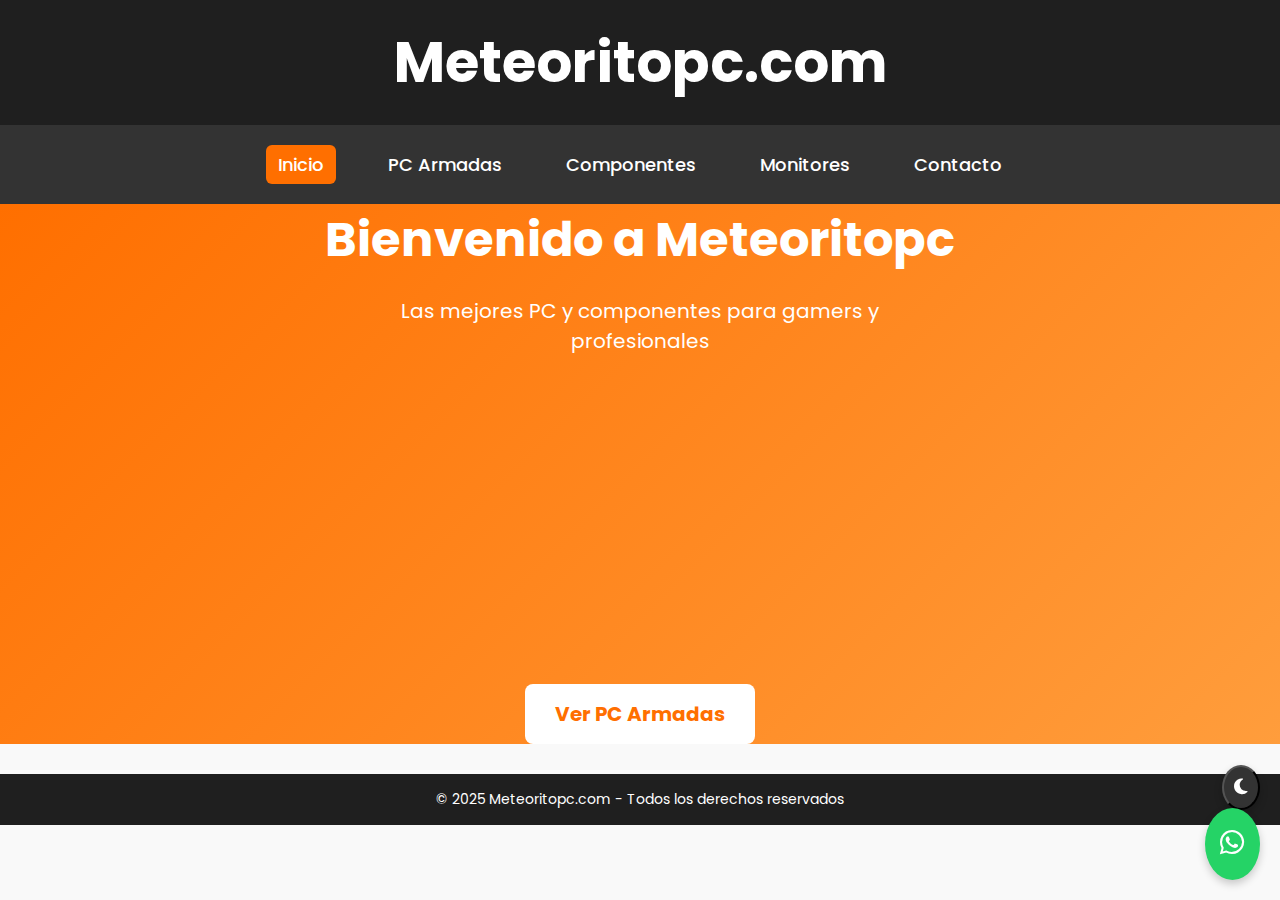
<file: index.html>
<!DOCTYPE html>
<html lang="es">
<head>
  <meta charset="UTF-8" />
  <meta name="viewport" content="width=device-width, initial-scale=1" />
  <title>Meteoritopc - Inicio</title>
  <link rel="stylesheet" href="style.css" />
  <link
    rel="stylesheet"
    href="https://cdnjs.cloudflare.com/ajax/libs/font-awesome/6.5.0/css/all.min.css"
  />
</head>
<body>

  <header class="main-header">
    <h1>Meteoritopc.com</h1>
  </header>

  <nav class="main-nav">
    <a href="index.html" class="activo">Inicio</a>
    <a href="pc.html">PC Armadas</a>
    <a href="componentes.html">Componentes</a>
    <a href="monitores.html">Monitores</a>
    <a href="contacto.html">Contacto</a>
  </nav>

  <section class="inicio-banner">
    <h2>Bienvenido a Meteoritopc</h2>
    <p>Las mejores PC y componentes para gamers y profesionales</p>
    <a class="boton-comprar" href="pc.html">Ver PC Armadas</a>
  </section>

  <footer class="main-footer">
    &copy; 2025 Meteoritopc.com - Todos los derechos reservados
  </footer>

  <!-- Botón flotante WhatsApp -->
  <a
    href="https://wa.me/5491123456789"
    target="_blank"
    class="whatsapp-float"
    aria-label="WhatsApp"
    title="Chatear por WhatsApp"
  >
    <i class="fab fa-whatsapp"></i>
  </a>

  <!-- Botón Toggle Dark Mode (puedes agregarle funcionalidad luego) -->
  <button id="toggle-dark" aria-label="Cambiar modo claro/oscuro" title="Cambiar modo claro/oscuro">
    <i class="fas fa-moon"></i>
  </button>

  <script src="carrito.js"></script>
</body>
</html>
</file>
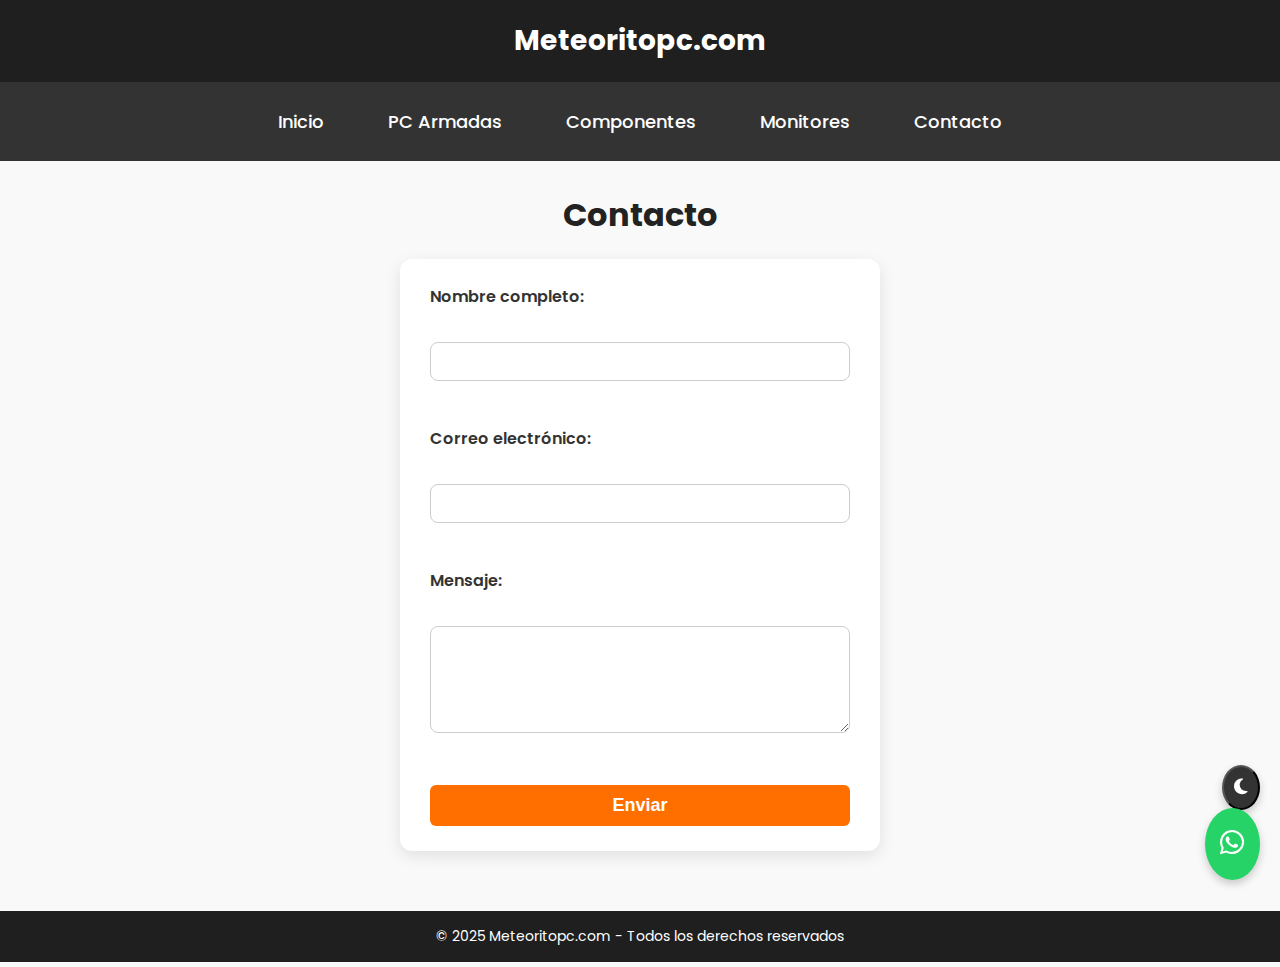
<file: contacto.html>
<!DOCTYPE html>
<html lang="es">
<head>
  <meta charset="UTF-8" />
  <meta name="viewport" content="width=device-width, initial-scale=1" />
  <title>Meteoritopc - Contacto</title>
  <link rel="stylesheet" href="style.css" />
  <link
    rel="stylesheet"
    href="https://cdnjs.cloudflare.com/ajax/libs/font-awesome/6.5.0/css/all.min.css"
  />
</head>
<body>
  <header>Meteoritopc.com</header>
  <nav>
    <a href="index.html">Inicio</a>
    <a href="pc.html">PC Armadas</a>
    <a href="componentes.html">Componentes</a>
    <a href="monitores.html">Monitores</a>
    <a href="contacto.html">Contacto</a>
  </nav>

  <h2 class="titulo-seccion">Contacto</h2>

  <section class="formulario-contacto">
    <form id="form-contacto" action="#" method="post">
      <label for="nombre">Nombre completo:</label><br />
      <input type="text" id="nombre" name="nombre" required /><br /><br />

      <label for="email">Correo electrónico:</label><br />
      <input type="email" id="email" name="email" required /><br /><br />

      <label for="mensaje">Mensaje:</label><br />
      <textarea id="mensaje" name="mensaje" rows="5" required></textarea><br /><br />

      <button type="submit" class="boton-comprar">Enviar</button>
    </form>
  </section>

  <footer>
    &copy; 2025 Meteoritopc.com - Todos los derechos reservados
  </footer>

  <!-- Botón flotante WhatsApp -->
  <a
    href="https://wa.me/5491123456789"
    target="_blank"
    class="whatsapp-float"
    aria-label="WhatsApp"
    title="Chatear por WhatsApp"
    ><i class="fab fa-whatsapp"></i
  ></a>

  <!-- Botón Toggle Dark Mode -->
  <button id="toggle-dark" aria-label="Cambiar modo claro/oscuro" title="Cambiar modo claro/oscuro">
    <i class="fas fa-moon"></i>
  </button>

  <script>
    // Opcional: Capturar envío para mostrar alerta sin recargar
    const form = document.getElementById('form-contacto');
    form.addEventListener('submit', (e) => {
      e.preventDefault();
      alert('Gracias por contactarnos. Te responderemos pronto.');
      form.reset();
    });
  </script>

  <script src="carrito.js"></script>
</body>
</html>
</file>
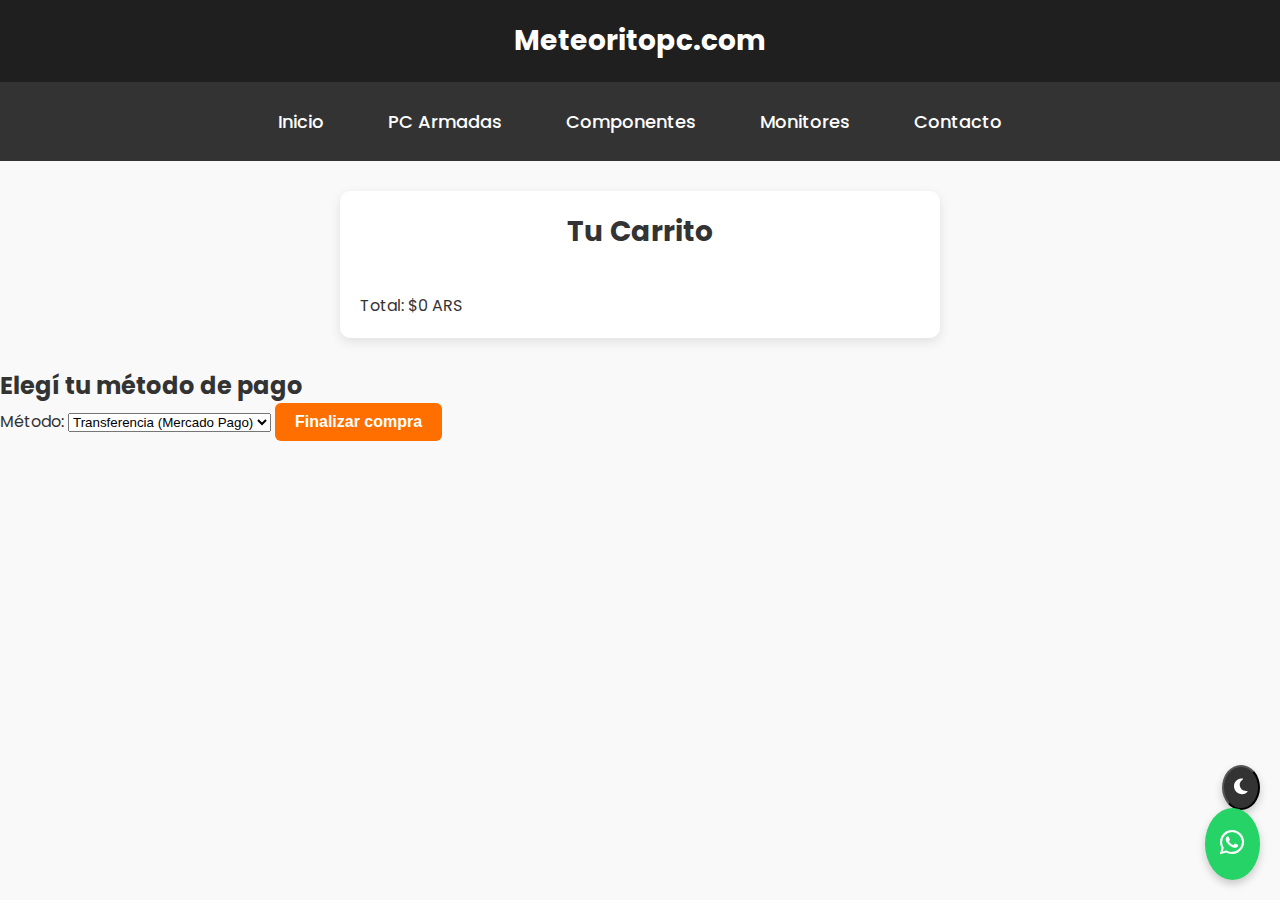
<file: finalizar.html>
<!DOCTYPE html>
<html lang="es">
<head>
  <meta charset="UTF-8" /><meta name="viewport" content="width=device-width, initial-scale=1" />
  <title>Finalizar Compra - Meteoritopc</title>
  <link rel="stylesheet" href="style.css" />
  <link rel="stylesheet" href="https://cdnjs.cloudflare.com/ajax/libs/font-awesome/6.5.0/css/all.min.css" />
</head>
<body>
  <header>Meteoritopc.com</header>
  <nav>
    <a href="index.html">Inicio</a>
    <a href="pc.html">PC Armadas</a>
    <a href="componentes.html">Componentes</a>
    <a href="monitores.html">Monitores</a>
    <a href="contacto.html">Contacto</a>
  </nav>

  <section id="carrito">
    <h2>Tu Carrito</h2>
    <ul id="lista-carrito"></ul>
    <p>Total: $<span id="total">0</span> ARS</p>
  </section>

  <form id="checkout-form">
    <h2>Elegí tu método de pago</h2>
    <label for="metodo">Método:</label>
    <select id="metodo" onchange="mostrarFormulario()">
      <option value="transferencia">Transferencia (Mercado Pago)</option>
      <option value="tarjeta">Tarjeta de crédito</option>
      <option value="efectivo">Efectivo</option>
    </select>

    <div id="form-tarjeta" style="display:none;">
      <label>Número de tarjeta:</label><input type="text" placeholder="0000 0000 0000 0000" />
      <label>Vencimiento:</label><input type="text" placeholder="MM/AA" />
      <label>Código de seguridad:</label><input type="text" placeholder="123" />
    </div>

    <div id="info-efectivo" style="display:none;">
      <p>Coordiná por WhatsApp o en tienda física.</p>
    </div>

    <button type="submit" class="boton-comprar">Finalizar compra</button>
  </form>

  <a href="https://wa.me/5491123456789" target="_blank" class="whatsapp-float"><i class="fab fa-whatsapp"></i></a>
  <button id="toggle-dark"><i class="fas fa-moon"></i></button>

  <script src="carrito.js"></script>
  <script>
    function mostrarFormulario(){
      const m = document.getElementById('metodo').value;
      document.getElementById('form-tarjeta').style.display = m==='tarjeta'? 'block':'none';
      document.getElementById('info-efectivo').style.display = m==='efectivo'? 'block':'none';
    }
    document.getElementById('checkout-form').addEventListener('submit', e => {
      e.preventDefault();
      alert('Gracias por tu compra. Pronto nos contactamos.');
      localStorage.removeItem('carrito');
      window.location.href='index.html';
    });
  </script>
</body>
</html>
</file>
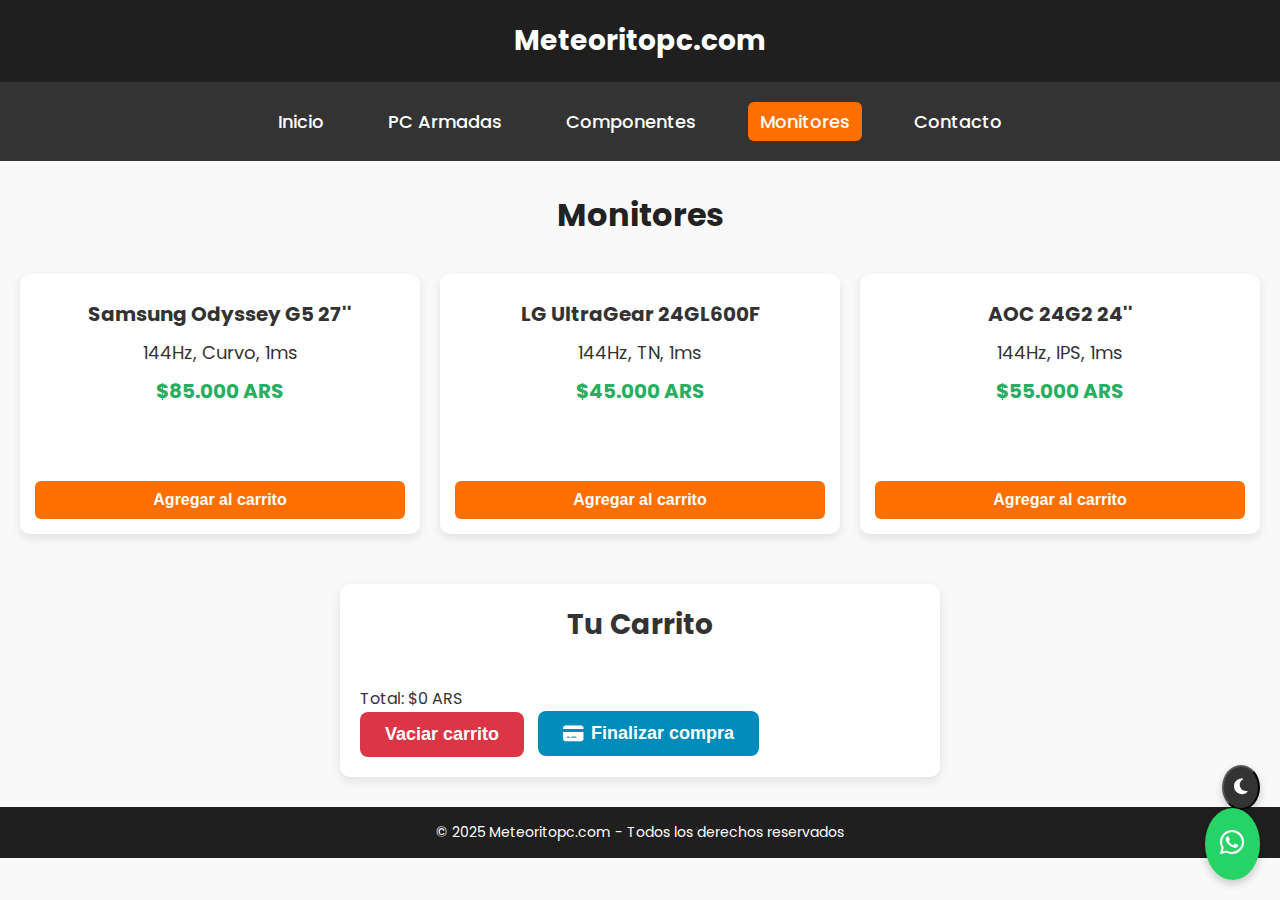
<file: monitores.html>
<!DOCTYPE html>
<html lang="es">
<head>
  <meta charset="UTF-8" />
  <meta name="viewport" content="width=device-width, initial-scale=1" />
  <title>Meteoritopc - Monitores</title>
  <link rel="stylesheet" href="style.css" />
  <link
    rel="stylesheet"
    href="https://cdnjs.cloudflare.com/ajax/libs/font-awesome/6.5.0/css/all.min.css"
  />
</head>
<body>
  <header>Meteoritopc.com</header>

  <nav>
    <a href="index.html">Inicio</a>
    <a href="pc.html">PC Armadas</a>
    <a href="componentes.html">Componentes</a>
    <a href="monitores.html" class="activo">Monitores</a>
    <a href="contacto.html">Contacto</a>
  </nav>

  <h2 class="titulo-seccion">Monitores</h2>

  <section class="catalogo" id="catalogo-monitores">
    <div class="producto" data-nombre="Samsung Odyssey G5 27''" data-precio="85000">
      <h3>Samsung Odyssey G5 27''</h3>
      <p>144Hz, Curvo, 1ms</p>
      <p><strong>$85.000 ARS</strong></p>
      <button class="boton-comprar">Agregar al carrito</button>
    </div>

    <div class="producto" data-nombre="LG UltraGear 24GL600F" data-precio="45000">
      <h3>LG UltraGear 24GL600F</h3>
      <p>144Hz, TN, 1ms</p>
      <p><strong>$45.000 ARS</strong></p>
      <button class="boton-comprar">Agregar al carrito</button>
    </div>

    <div class="producto" data-nombre="AOC 24G2 24''" data-precio="55000">
      <h3>AOC 24G2 24''</h3>
      <p>144Hz, IPS, 1ms</p>
      <p><strong>$55.000 ARS</strong></p>
      <button class="boton-comprar">Agregar al carrito</button>
    </div>
  </section>

  <section id="carrito">
    <h2>Tu Carrito</h2>
    <ul id="lista-carrito"></ul>
    <p>Total: $<span id="total">0</span> ARS</p>
    <button id="vaciar-carrito">Vaciar carrito</button>
    <button id="finalizar-compra" class="boton-finalizar">
      <i class="fas fa-credit-card"></i> Finalizar compra
    </button>

    <div id="metodos-pago" style="display:none; margin-top: 20px;">
      <h3>Métodos de Pago</h3>
      <ul style="list-style: none; padding-left: 0;">
        <li><i class="fas fa-university"></i> Transferencia Bancaria</li>
        <li><i class="fas fa-wallet"></i> Mercado Pago</li>
        <li><i class="fas fa-credit-card"></i> Tarjeta de Crédito</li>
        <li><i class="fas fa-money-bill-wave"></i> Efectivo</li>
      </ul>
    </div>
  </section>

  <footer>
    &copy; 2025 Meteoritopc.com - Todos los derechos reservados
  </footer>

  <!-- Botón flotante WhatsApp -->
  <a href="https://wa.me/5491123456789" target="_blank" class="whatsapp-float" aria-label="WhatsApp" title="Chatear por WhatsApp">
    <i class="fab fa-whatsapp"></i>
  </a>

  <!-- Botón Toggle Dark Mode -->
  <button id="toggle-dark" aria-label="Cambiar modo claro/oscuro" title="Cambiar modo claro/oscuro">
    <i class="fas fa-moon"></i>
  </button>

  <script src="carrito.js"></script>
  <script>
    document.getElementById("finalizar-compra").addEventListener("click", function () {
      const metodosPago = document.getElementById("metodos-pago");
      if (metodosPago.style.display === "none") {
        metodosPago.style.display = "block";
        metodosPago.scrollIntoView({ behavior: "smooth" });
      } else {
        metodosPago.style.display = "none";
      }
    });
  </script>
</body>
</html>
</file>
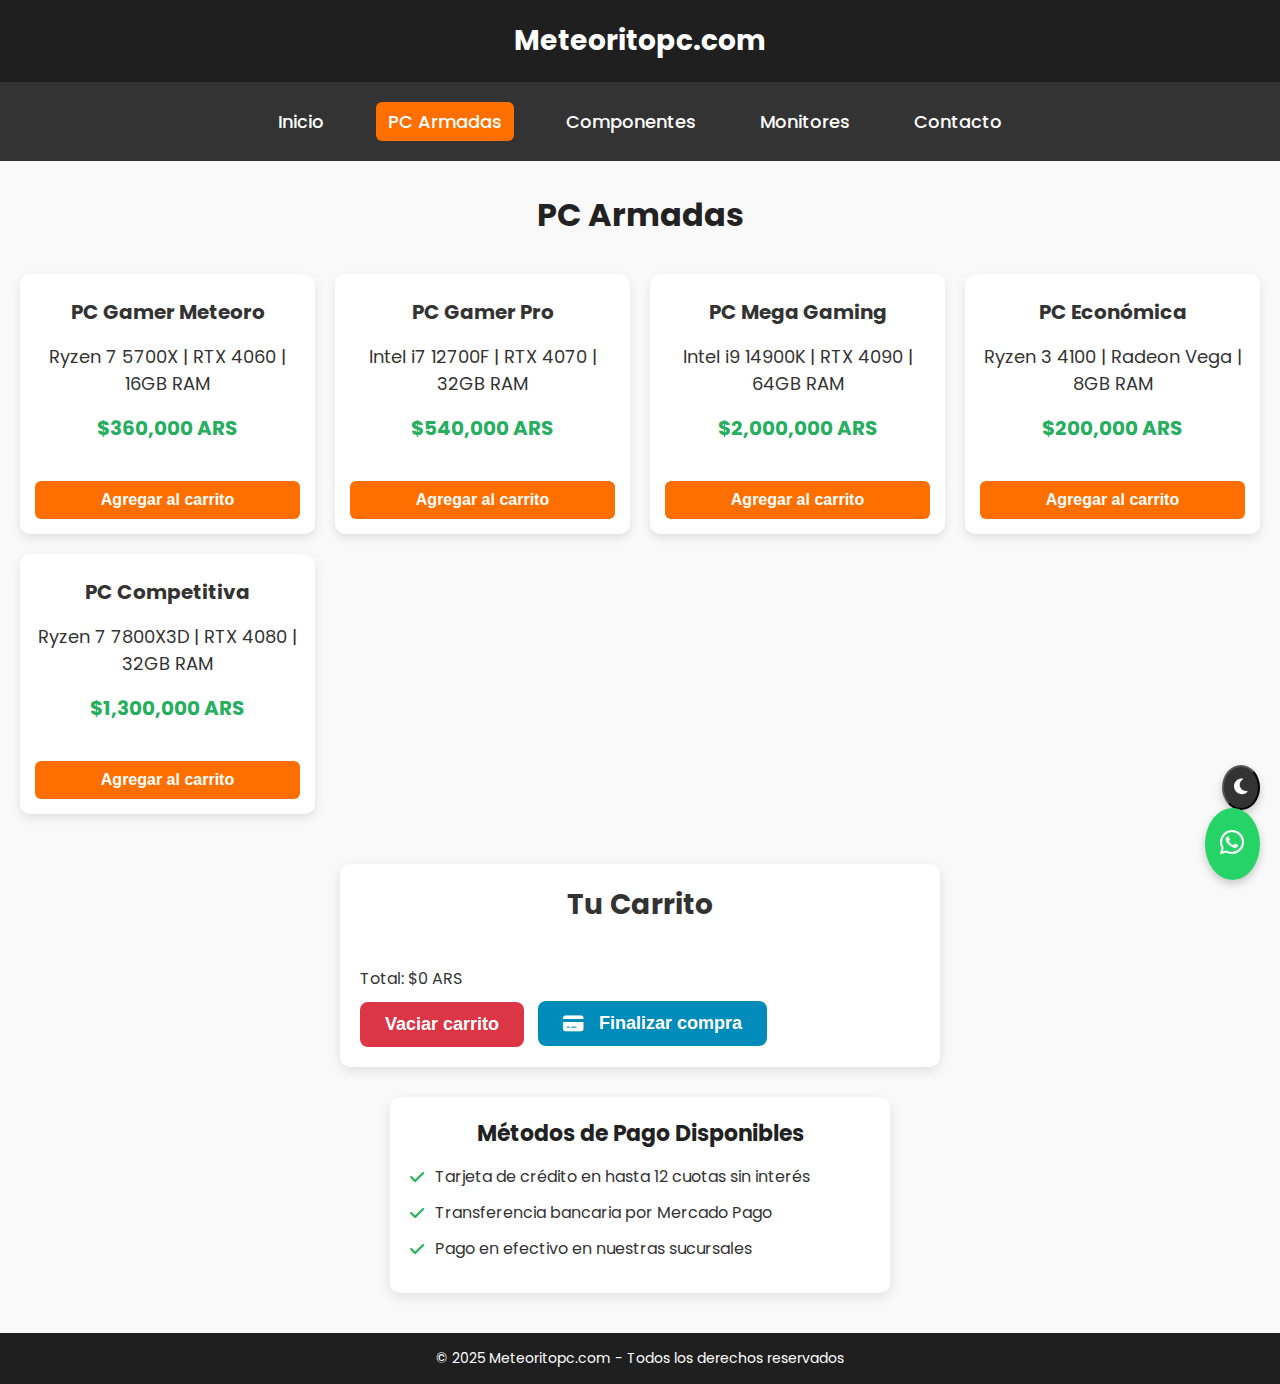
<file: pc.html>
<!DOCTYPE html>
<html lang="es">
<head>
  <meta charset="UTF-8" />
  <meta name="viewport" content="width=device-width, initial-scale=1" />
  <title>Meteoritopc - PC Armadas</title>
  <link rel="stylesheet" href="style.css" />
  <link
    rel="stylesheet"
    href="https://cdnjs.cloudflare.com/ajax/libs/font-awesome/6.5.0/css/all.min.css"
  />
  <style>
    /* Métodos de pago estilos */
    #metodos-pago {
      max-width: 500px;
      margin: 20px auto 40px;
      background: #fff;
      padding: 20px;
      border-radius: 10px;
      box-shadow: 0 4px 12px rgba(0,0,0,0.1);
      font-size: 16px;
      color: #333;
    }
    body.dark-mode #metodos-pago {
      background: #1f1f1f;
      color: #f1f1f1;
    }
    #metodos-pago h3 {
      margin-bottom: 15px;
      text-align: center;
      font-size: 22px;
      color: #222;
    }
    body.dark-mode #metodos-pago h3 {
      color: #fff;
    }
    #metodos-pago ul {
      list-style: none;
      padding-left: 0;
      margin: 0;
    }
    #metodos-pago li {
      margin-bottom: 12px;
      padding-left: 25px;
      position: relative;
    }
    #metodos-pago li::before {
      content: "\f00c"; /* FontAwesome check */
      font-family: "Font Awesome 6 Free";
      font-weight: 900;
      position: absolute;
      left: 0;
      top: 0;
      color: #27ae60;
    }

    /* Ajuste para catálogo PC sin imágenes */
    #catalogo-pc .producto {
      text-align: center;
    }

    #catalogo-pc .producto h3,
    #catalogo-pc .producto p,
    #catalogo-pc .producto strong {
      margin: 8px 0;
    }
  </style>
</head>
<body>
  <header>Meteoritopc.com</header>
  <nav>
    <a href="index.html">Inicio</a>
    <a href="pc.html" class="activo">PC Armadas</a>
    <a href="componentes.html">Componentes</a>
    <a href="monitores.html">Monitores</a>
    <a href="contacto.html">Contacto</a>
  </nav>

  <h2 class="titulo-seccion">PC Armadas</h2>

  <section class="catalogo" id="catalogo-pc">
    <div class="producto" data-nombre="PC Gamer Meteoro" data-precio="360000">
      <h3>PC Gamer Meteoro</h3>
      <p>Ryzen 7 5700X | RTX 4060 | 16GB RAM</p>
      <p><strong>$360,000 ARS</strong></p>
      <button class="boton-comprar">Agregar al carrito</button>
    </div>

    <div class="producto" data-nombre="PC Gamer Pro" data-precio="540000">
      <h3>PC Gamer Pro</h3>
      <p>Intel i7 12700F | RTX 4070 | 32GB RAM</p>
      <p><strong>$540,000 ARS</strong></p>
      <button class="boton-comprar">Agregar al carrito</button>
    </div>

    <div class="producto" data-nombre="PC Mega Gaming" data-precio="2000000">
      <h3>PC Mega Gaming</h3>
      <p>Intel i9 14900K | RTX 4090 | 64GB RAM</p>
      <p><strong>$2,000,000 ARS</strong></p>
      <button class="boton-comprar">Agregar al carrito</button>
    </div>

    <div class="producto" data-nombre="PC Económica" data-precio="200000">
      <h3>PC Económica</h3>
      <p>Ryzen 3 4100 | Radeon Vega | 8GB RAM</p>
      <p><strong>$200,000 ARS</strong></p>
      <button class="boton-comprar">Agregar al carrito</button>
    </div>

    <div class="producto" data-nombre="PC Competitiva" data-precio="1300000">
      <h3>PC Competitiva</h3>
      <p>Ryzen 7 7800X3D | RTX 4080 | 32GB RAM</p>
      <p><strong>$1,300,000 ARS</strong></p>
      <button class="boton-comprar">Agregar al carrito</button>
    </div>
  </section>

  <section id="carrito">
    <h2>Tu Carrito</h2>
    <ul id="lista-carrito"></ul>
    <p>Total: $<span id="total">0</span> ARS</p>
    <button id="vaciar-carrito">Vaciar carrito</button>
    <button id="finalizar-compra" style="background:#008CBA; margin-top:10px;">
      <i class="fas fa-credit-card" style="margin-right:8px;"></i> Finalizar compra
    </button>
  </section>

  <section id="metodos-pago">
    <h3>Métodos de Pago Disponibles</h3>
    <ul>
      <li>Tarjeta de crédito en hasta 12 cuotas sin interés</li>
      <li>Transferencia bancaria por Mercado Pago</li>
      <li>Pago en efectivo en nuestras sucursales</li>
    </ul>
  </section>

  <footer>
    &copy; 2025 Meteoritopc.com - Todos los derechos reservados
  </footer>

  <!-- Botón flotante WhatsApp -->
  <a
    href="https://wa.me/5491123456789"
    target="_blank"
    class="whatsapp-float"
    aria-label="WhatsApp"
    title="Chatear por WhatsApp"
    ><i class="fab fa-whatsapp"></i
  ></a>

  <!-- Botón Toggle Dark Mode -->
  <button id="toggle-dark" aria-label="Cambiar modo claro/oscuro" title="Cambiar modo claro/oscuro">
    <i class="fas fa-moon"></i>
  </button>

  <script src="carrito.js"></script>
</body>
</html>
</file>
<file: style.css>
/* Google Fonts */
@import url('https://fonts.googleapis.com/css2?family=Poppins:wght@400;600&display=swap');

* {
  margin: 0;
  padding: 0;
  box-sizing: border-box;
}

body {
  font-family: 'Poppins', sans-serif;
  background: #f9f9f9;
  color: #333;
  transition: background 0.3s, color 0.3s;
}

body.dark-mode {
  background: #121212;
  color: #f1f1f1;
}

/* Header */
header, .main-header {
  background: #1f1f1f;
  color: #fff;
  text-align: center;
  padding: 20px;
  font-size: 28px;
  font-weight: bold;
}

/* Navigation */
nav, .main-nav {
  background: #333;
  display: flex;
  justify-content: center;
  flex-wrap: wrap;
  padding: 10px;
  gap: 10px;
}

nav a, .main-nav a {
  color: #fff;
  text-decoration: none;
  margin: 10px 15px;
  font-size: 18px;
  font-weight: 500;
  transition: color 0.3s;
  padding: 6px 12px;
  border-radius: 6px;
}

nav a:hover, .main-nav a:hover {
  color: #ff6f00;
  background: rgba(255,111,0,0.15);
}

nav a.activo, .main-nav a.activo {
  background: #ff6f00;
  color: #fff;
}

/* Section titles */
.titulo-seccion {
  text-align: center;
  margin: 30px 0 15px;
  font-size: 32px;
  color: #222;
}

body.dark-mode .titulo-seccion {
  color: #fff;
}

/* Banner (index) */
.inicio-banner {
  display: flex;
  justify-content: center;
  align-items: center;
  flex-direction: column;
  height: 60vh;
  text-align: center;
  background: linear-gradient(135deg, #ff6f00, #ff9d3c);
  color: white;
  padding: 0 20px;
}

.inicio-banner h2, .inicio-banner h1 {
  font-size: 48px;
  margin-bottom: 20px;
}

.inicio-banner p {
  font-size: 20px;
  margin-bottom: 25px;
  max-width: 600px;
}

.inicio-banner a {
  background: #fff;
  color: #ff6f00;
  padding: 15px 30px;
  border-radius: 8px;
  text-decoration: none;
  font-size: 20px;
  font-weight: bold;
  transition: background 0.3s;
}

.inicio-banner a:hover {
  background: #f4f4f4;
}

/* Catálogo y productos (monitores, componentes, pc) */
.catalogo, .productos {
  display: grid;
  grid-template-columns: repeat(auto-fit, minmax(280px, 1fr));
  gap: 20px;
  padding: 20px;
}

.producto {
  background: #fff;
  border-radius: 10px;
  box-shadow: 0 4px 10px rgba(0,0,0,0.1);
  text-align: center;
  padding: 15px;
  transition: transform 0.3s ease, background 0.3s;
  min-height: 260px;
  display: flex;
  flex-direction: column;
  justify-content: center;
  position: relative;
}

body.dark-mode .producto {
  background: #1f1f1f;
}

.producto:hover {
  transform: translateY(-5px);
}

.producto img {
  max-width: 100%;
  height: auto;
  margin-bottom: 10px;
  border-radius: 8px;
}

.producto h3 {
  font-size: 20px;
  margin: 10px 0;
}

.producto strong {
  color: #27ae60;
  font-size: 20px;
}

.producto p {
  margin-bottom: 10px;
  font-size: 18px;
}

/* Botones "Agregar al carrito" */
.boton-comprar {
  background: #ff6f00;
  color: #fff;
  padding: 10px 20px;
  margin-top: auto;
  border: none;
  border-radius: 6px;
  font-size: 16px;
  font-weight: bold;
  cursor: pointer;
  transition: background 0.3s;
  user-select: none;
}

.boton-comprar:hover {
  background: #e65c00;
}

/* Carrito */
#carrito {
  max-width: 600px;
  margin: 30px auto;
  background: #fff;
  padding: 20px;
  border-radius: 10px;
  box-shadow: 0 4px 12px rgba(0,0,0,0.1);
}

body.dark-mode #carrito {
  background: #1f1f1f;
}

#carrito h2 {
  text-align: center;
  margin-bottom: 20px;
  font-size: 28px;
}

#lista-carrito {
  list-style: none;
  padding: 0;
  margin-bottom: 20px;
  max-height: 250px;
  overflow-y: auto;
}

#lista-carrito li {
  padding: 8px 10px;
  border-bottom: 1px solid #ccc;
  font-size: 16px;
  display: flex;
  justify-content: space-between;
  align-items: center;
}

body.dark-mode #lista-carrito li {
  border-bottom: 1px solid #444;
}

/* Botón quitar de cada item del carrito */
#lista-carrito li button {
  background: #e65c00;
  color: #fff;
  border: none;
  border-radius: 4px;
  cursor: pointer;
  padding: 2px 8px;
  font-weight: bold;
  transition: background 0.3s;
}

#lista-carrito li button:hover {
  background: #cc4b00;
}

/* Botones vaciar y finalizar compra */
#vaciar-carrito,
#finalizar-compra,
.boton-finalizar {
  cursor: pointer;
  padding: 12px 25px;
  border: none;
  border-radius: 8px;
  font-size: 18px;
  font-weight: bold;
  transition: background 0.3s;
  display: inline-flex;
  align-items: center;
  justify-content: center;
  gap: 8px;
  user-select: none;
}

#vaciar-carrito {
  background-color: #dc3545;
  color: white;
  margin-right: 10px;
}

#vaciar-carrito:hover {
  background-color: #a71d2a;
}

#finalizar-compra,
.boton-finalizar {
  background-color: #008CBA;
  color: white;
}

#finalizar-compra:hover,
.boton-finalizar:hover {
  background-color: #006a8d;
}

/* Métodos de pago */
#metodos-pago {
  max-width: 600px;
  margin: 40px auto 60px;
  background: #fff;
  padding: 25px 30px;
  border-radius: 12px;
  box-shadow: 0 5px 15px rgba(0,0,0,0.1);
  font-size: 18px;
  color: #333;
}

body.dark-mode #metodos-pago {
  background: #1f1f1f;
  color: #ddd;
}

#metodos-pago h3 {
  margin-bottom: 20px;
  text-align: center;
  font-size: 24px;
  color: #222;
}

body.dark-mode #metodos-pago h3 {
  color: #fff;
}

#metodos-pago ul {
  list-style: none;
  padding-left: 0;
  margin: 0;
}

#metodos-pago li {
  margin-bottom: 15px;
  padding-left: 28px;
  position: relative;
  line-height: 1.5;
}

#metodos-pago li::before {
  content: "\f00c"; /* FontAwesome check */
  font-family: "Font Awesome 6 Free";
  font-weight: 900;
  position: absolute;
  left: 0;
  top: 2px;
  color: #27ae60;
}

/* Footer */
footer, .main-footer {
  text-align: center;
  background: #1f1f1f;
  color: #fff;
  padding: 15px;
  margin-top: 30px;
  font-size: 14px;
}

/* Botón flotante WhatsApp */
.whatsapp-float {
  position: fixed;
  bottom: 20px;
  right: 20px;
  background: #25d366;
  color: #fff;
  font-size: 28px;
  padding: 15px;
  border-radius: 50%;
  box-shadow: 0 4px 8px rgba(0,0,0,0.2);
  z-index: 999;
  transition: background 0.3s;
}

.whatsapp-float:hover {
  background: #1ebe57;
}

/* Botón Dark Mode */
#toggle-dark {
  position: fixed;
  bottom: 90px;
  right: 20px;
  background: #333;
  color: #fff;
  padding: 10px;
  border-radius: 50%;
  font-size: 18px;
  cursor: pointer;
  box-shadow: 0 4px 8px rgba(0,0,0,0.2);
  transition: background 0.3s;
}

#toggle-dark:hover {
  background: #444;
}

/* Formularios contacto */
.formulario-contacto {
  max-width: 480px;
  margin: 20px auto 60px;
  background: #fff;
  padding: 25px 30px;
  border-radius: 12px;
  box-shadow: 0 5px 15px rgba(0,0,0,0.1);
}

body.dark-mode .formulario-contacto {
  background: #1f1f1f;
}

.formulario-contacto label {
  font-weight: 600;
  font-size: 16px;
  display: block;
  margin-bottom: 8px;
}

.formulario-contacto input[type="text"],
.formulario-contacto input[type="email"],
.formulario-contacto textarea {
  width: 100%;
  padding: 10px 12px;
  margin-bottom: 20px;
  border: 1px solid #ccc;
  border-radius: 8px;
  font-size: 15px;
  resize: vertical;
  transition: border-color 0.3s;
}

body.dark-mode .formulario-contacto input[type="text"],
body.dark-mode .formulario-contacto input[type="email"],
body.dark-mode .formulario-contacto textarea {
  background: #121212;
  border: 1px solid #444;
  color: #eee;
}

.formulario-contacto input[type="text"]:focus,
.formulario-contacto input[type="email"]:focus,
.formulario-contacto textarea:focus {
  border-color: #ff6f00;
  outline: none;
}

.formulario-contacto button.boton-comprar {
  width: 100%;
  font-size: 18px;
  font-weight: 700;
}

/* Texto para contacto WhatsApp extra */
.contacto-whatsapp {
  text-align: center;
  margin-top: 10px;
  font-weight: 600;
  font-size: 16px;
  color: #25d366;
  display: flex;
  justify-content: center;
  align-items: center;
  gap: 8px;
}

body.dark-mode .contacto-whatsapp {
  color: #1ebe57;
}

/* Responsive */
@media (max-width: 768px) {
  nav a, .main-nav a {
    font-size: 16px;
    margin: 8px 10px;
  }
  .titulo-seccion {
    font-size: 26px;
  }
  #carrito {
    margin: 20px 10px;
  }
  .catalogo, .productos {
    grid-template-columns: repeat(auto-fit, minmax(240px, 1fr));
    gap: 15px;
  }
  .inicio-banner h2, .inicio-banner h1 {
    font-size: 36px;
  }
  .inicio-banner p {
    font-size: 16px;
    max-width: 90%;
  }
}
</file>
